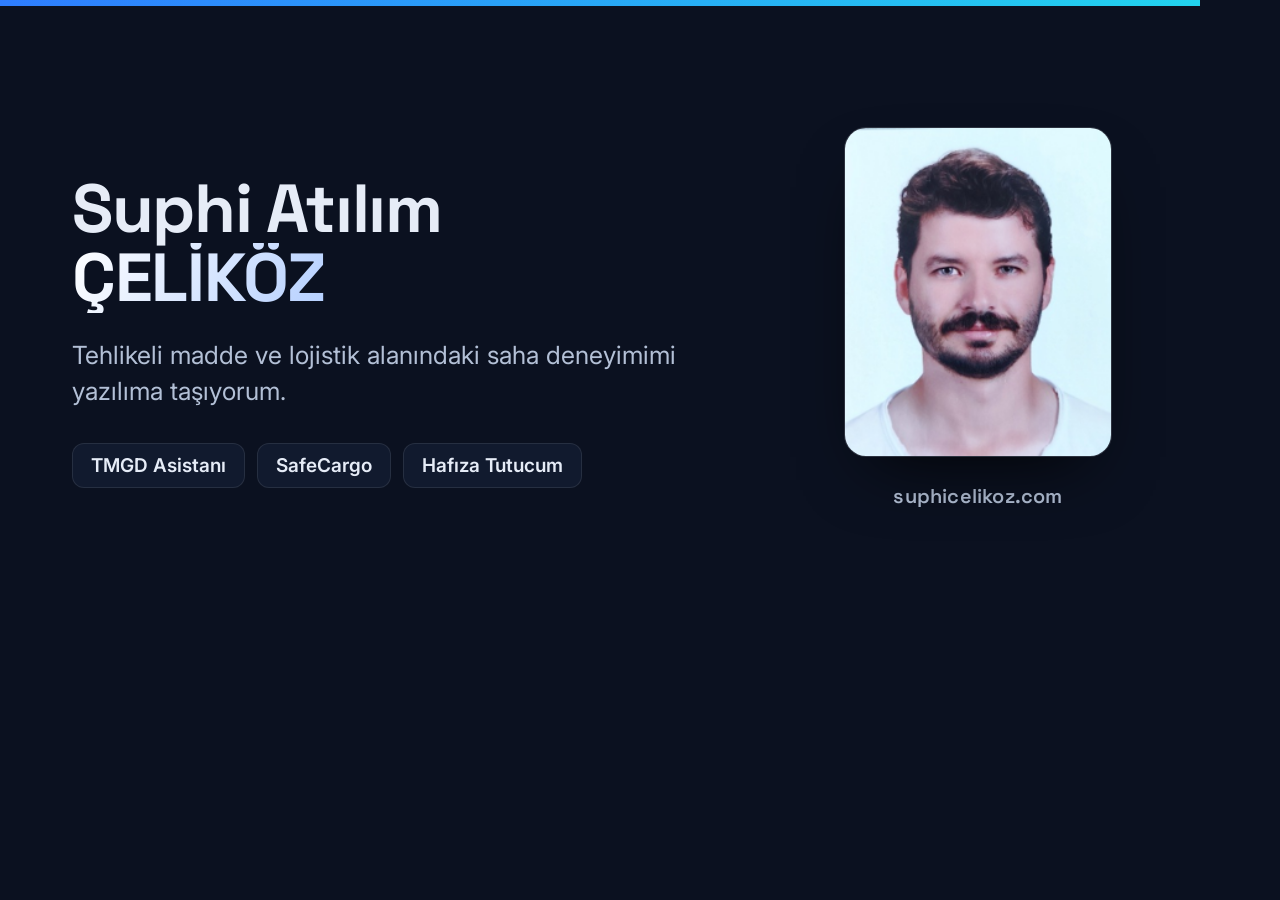
<file: tools/og-cover.html>
<!DOCTYPE html>
<html lang="tr">
<head>
<meta charset="UTF-8">
<title>og-cover</title>

<!--
  Sosyal paylasim kapagi (1200x630). Bu sayfa siteye bagli degildir; yalnizca
  "node tools/build-og-cover.js" onu 1200x630 goruntu alip
  assets/img/og-cover.jpg olarak kaydetmek icin acar.

  Renkler assets/css/style.css icindeki :root degiskenlerinin birebir
  kopyasidir. Stil dosyasini disaridan baglamiyoruz cunku o dosya
  "@media print" ve mobil sorgular tasiyor; 1200x630'luk bir tuvalde
  ikisi de yanlis yerlerde devreye girer.
  Paleti degistirirsen iki dosyayi birlikte guncelle.
-->

<link rel="preconnect" href="https://fonts.googleapis.com">
<link rel="preconnect" href="https://fonts.gstatic.com" crossorigin>
<link href="https://fonts.googleapis.com/css2?family=Inter:wght@400;500;600;700&family=Space+Grotesk:wght@500;600;700&display=swap" rel="stylesheet">

<style>
  :root {
    --bg:        #0b1120;
    --surface:   #111a2e;
    --border:    rgba(255, 255, 255, .09);
    --text:      #e6ecf7;
    --text-soft: #b3c0d6;
    --muted:     #8a9ab5;
    --brand:     #2e7dff;
    --cyan:      #22d3ee;
    --grad-text: linear-gradient(120deg, #ffffff 0%, #a9c8ff 46%, #22d3ee 100%);
    --ff-sans: "Inter", "Segoe UI", Roboto, Arial, sans-serif;
    --ff-head: "Space Grotesk", var(--ff-sans);
  }

  * { margin: 0; padding: 0; box-sizing: border-box; }

  html, body { width: 1200px; height: 630px; overflow: hidden; }

  body {
    position: relative;
    background: var(--bg);
    color: var(--text);
    font-family: var(--ff-sans);
    /* Chrome'un kendi yumusatmasi 1x olcekte metni inceltiyor; kapak
       kucuk onizlemede gosterilecegi icin dolgun kalmasi daha iyi. */
    -webkit-font-smoothing: antialiased;
  }

  /* Ust kenardaki marka seridi */
  .edge {
    position: absolute;
    inset: 0 0 auto 0;
    height: 6px;
    background: linear-gradient(90deg, #2e7dff 0%, #22d3ee 100%);
  }

  .sheet {
    position: relative;
    display: grid;
    grid-template-columns: 1fr 300px;
    align-items: center;
    gap: 56px;
    height: 100%;
    padding: 64px 72px 58px;
  }

  h1 {
    margin-top: 26px;
    font-family: var(--ff-head);
    font-size: 68px;
    font-weight: 700;
    line-height: 1.02;
    letter-spacing: -.02em;
  }
  h1 .sur {
    display: block;
    background: var(--grad-text);
    -webkit-background-clip: text;
    background-clip: text;
    color: transparent;
  }

  .lead {
    max-width: 640px;
    margin-top: 24px;
    font-size: 25px;
    line-height: 1.45;
    color: var(--text-soft);
  }

  .products {
    display: flex;
    flex-wrap: wrap;
    gap: 12px;
    margin-top: 34px;
    list-style: none;
  }
  .products li {
    padding: 10px 18px;
    font-size: 19px;
    font-weight: 600;
    color: var(--text);
    border: 1px solid var(--border);
    border-radius: 12px;
    background: var(--surface);
  }

  /* --- Portre --------------------------------------------------------
     Kaynak dosya 215x265 px. Burada 268x330 gosteriliyor (1,25x): daha
     fazla buyutmek bulaniklastiriyor, sitedeki hero ile ayni gerekce
     (bkz. README, "Fotografin"). */
  .side {
    display: flex;
    flex-direction: column;
    align-items: center;
    gap: 26px;
  }
  .shot {
    position: relative;
    width: 268px;
    height: 330px;
    border-radius: 22px;
    overflow: hidden;
    border: 1px solid rgba(255, 255, 255, .14);
    box-shadow: 0 30px 70px -30px rgba(0, 0, 0, .9);
  }
  .shot img { width: 100%; height: 100%; object-fit: cover; display: block; }

  .site {
    font-family: var(--ff-head);
    font-size: 20px;
    font-weight: 600;
    letter-spacing: .01em;
    color: var(--text-soft);
  }
</style>
</head>

<body>
<span class="edge"></span>

<div class="sheet">
  <div>
    <h1><span>Suphi Atılım</span><span class="sur">ÇELİKÖZ</span></h1>

    <p class="lead">
      Tehlikeli madde ve lojistik alanındaki saha deneyimimi
      yazılıma taşıyorum.
    </p>

    <ul class="products">
      <li>TMGD Asistanı</li>
      <li>SafeCargo</li>
      <li>Hafıza Tutucum</li>
    </ul>
  </div>

  <div class="side">
    <div class="shot">
      <img src="/assets/img/suphifoto.png" alt="Suphi Atılım ÇELİKÖZ">
    </div>
    <span class="site">suphicelikoz.com</span>
  </div>
</div>

<script>
/*
  Tek sablon, iki dil. "?lang=en" ile acildiginda metin Ingilizceye cevrilir;
  duzen, palet ve olculer ayni kalir.

  Metin sitedeki tanitimla uyumlu olmali (content/profile.js -> intro) ve
  .products ana sayfada one cikan projelerle ayni kalmali
  (content/projects.js -> featured). Birini degistirirsen otekini de guncelle.
*/
(function () {
  if (new URLSearchParams(location.search).get("lang") !== "en") return;
  document.documentElement.lang = "en";
  document.querySelector(".lead").textContent =
    "I bring my field experience in dangerous goods and logistics into software.";
  /* Urun adlari ozel isim; iki dilde ayni. .site da ayni kalir. */
})();
</script>
</body>
</html>
</file>
